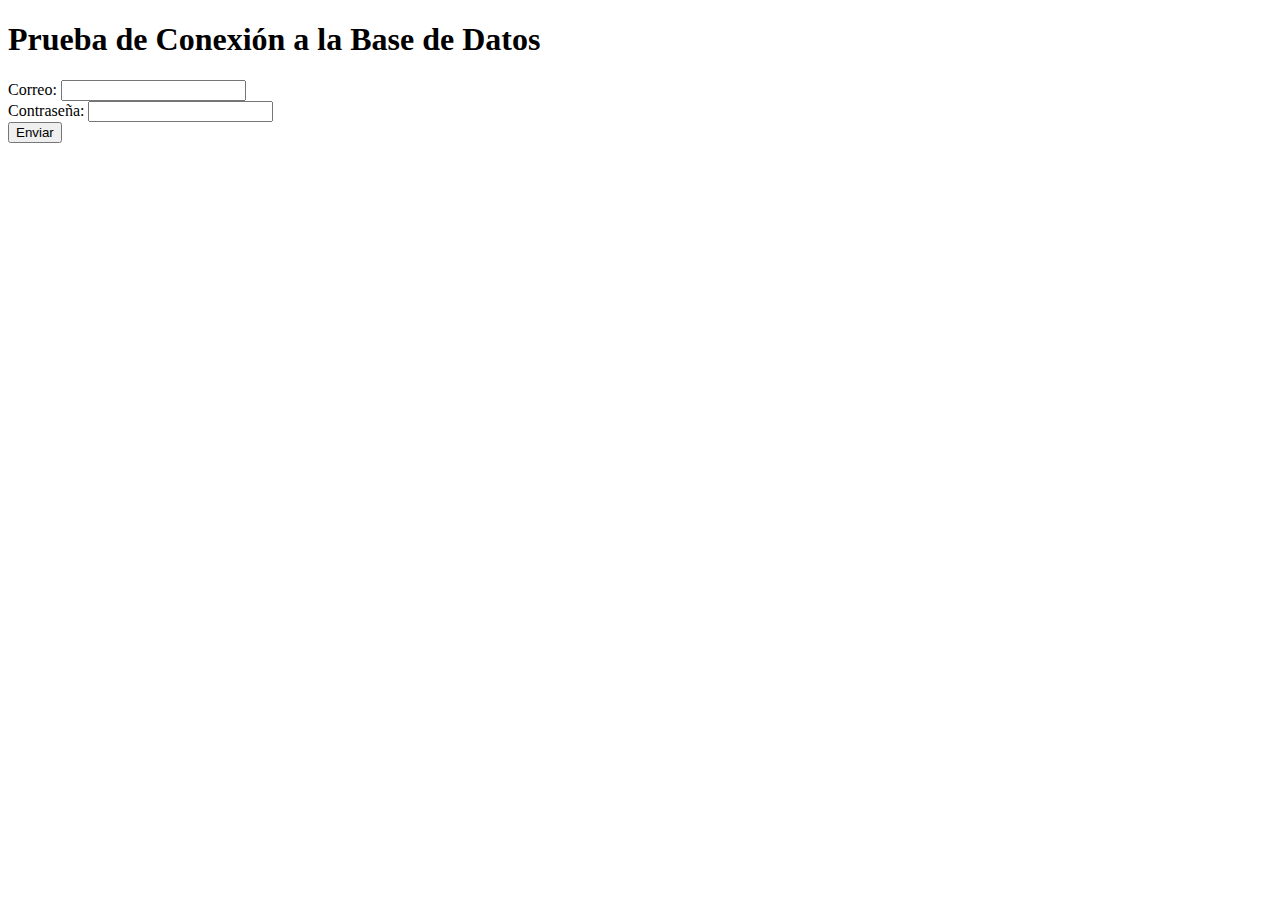
<file: ASESORIA-main/ASESORIA-main/Asesoria/html/index.html>
<!DOCTYPE html>
<html lang="es">
<head>
    <meta charset="UTF-8">
    <meta name="viewport" content="width=device-width, initial-scale=1.0">
    <title>Conexión a Base de Datos</title>
</head>
<body>
    <h1>Prueba de Conexión a la Base de Datos</h1>
    <form action="procesar.php" method="post">
        <label for="correo">Correo:</label>
        <input type="email" name="correo" id="correo" required>
        <br>
        <label for="password">Contraseña:</label>
        <input type="password" name="password" id="password" required>
        <br>
        <button type="submit">Enviar</button>
    </form>
</body>
</html>
</file>
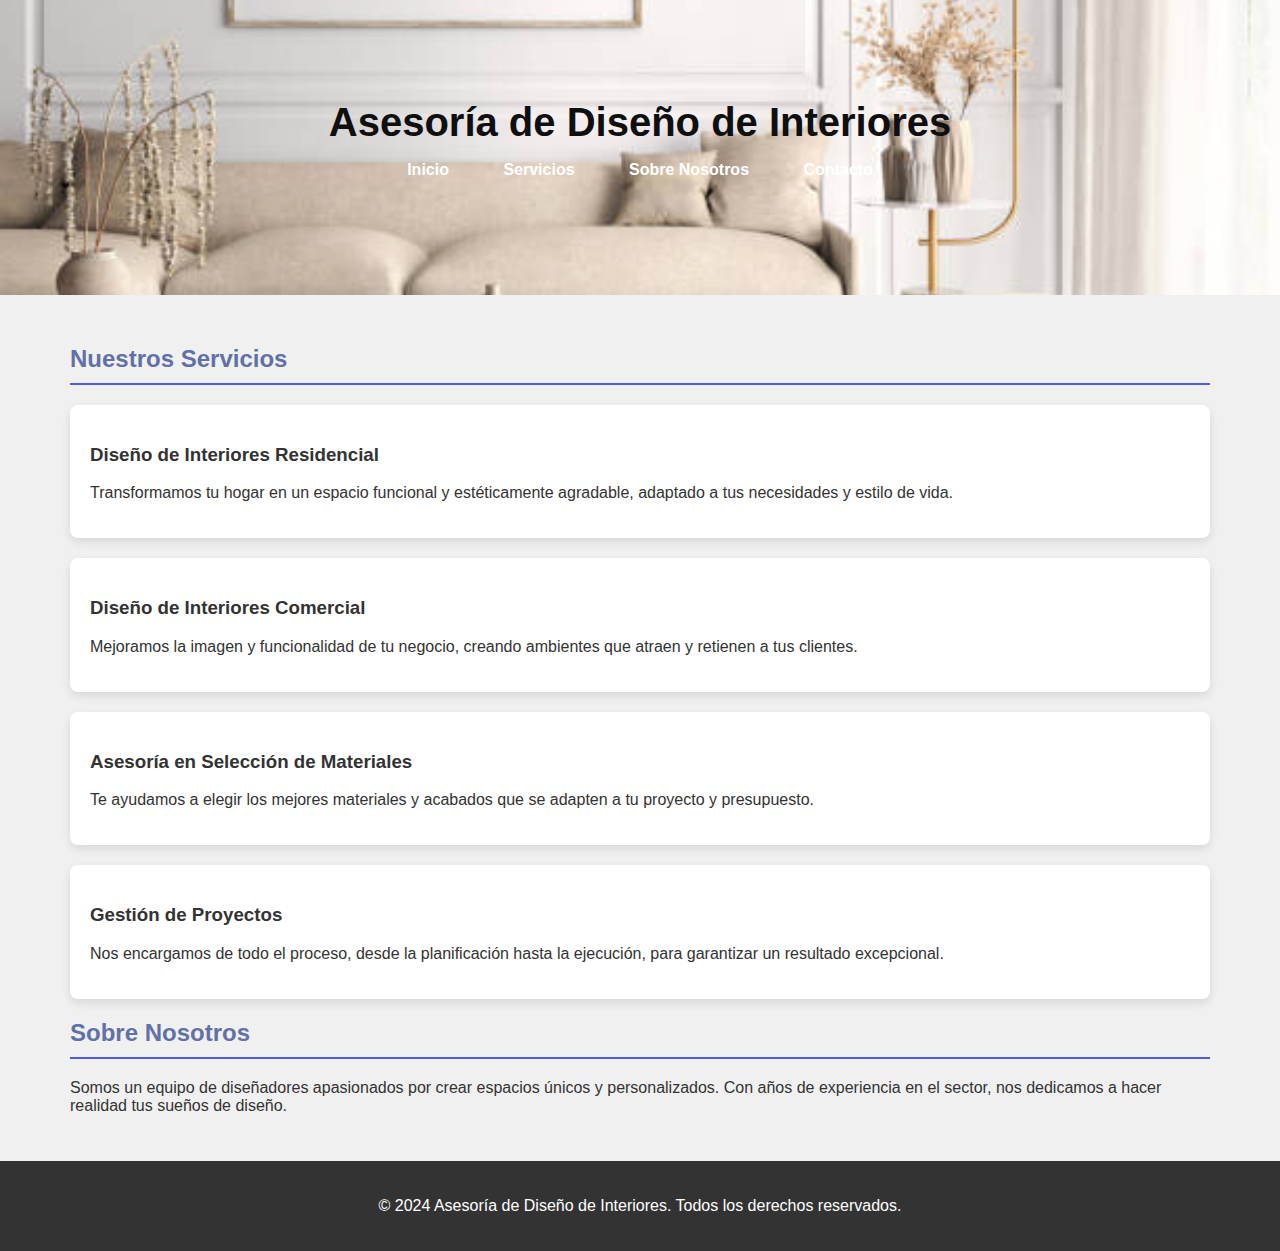
<file: ASESORIA-main/ASESORIA-main/Asesoria/html/servicios.html>
<!DOCTYPE html>
<html lang="es">
<head>
    <meta charset="UTF-8">
    <meta name="viewport" content="width=device-width, initial-scale=1.0">
    <title>Servicios - Asesoría de Diseño de Interiores</title>
    <link rel="stylesheet" href="../css/servicios.css"> 
</head>
<body>
    <header>
        <h1>Asesoría de Diseño de Interiores</h1>
        <nav>
            <ul>
                <li><a href="principal.html">Inicio</a></li>
                <li><a href="servicios.html">Servicios</a></li>
                <li><a href="#sobre-nosotros">Sobre Nosotros</a></li>
                <li><a href="#contacto">Contacto</a></li>
            </ul>
        </nav>
    </header>

    <main>
        <section id="servicios">
            <h2>Nuestros Servicios</h2>
            <div class="servicio">
                <h3>Diseño de Interiores Residencial</h3>
                <p>Transformamos tu hogar en un espacio funcional y estéticamente agradable, adaptado a tus necesidades y estilo de vida.</p>
            </div>
            <div class="servicio">
                <h3>Diseño de Interiores Comercial</h3>
                <p>Mejoramos la imagen y funcionalidad de tu negocio, creando ambientes que atraen y retienen a tus clientes.</p>
            </div>
            <div class="servicio">
                <h3>Asesoría en Selección de Materiales</h3>
                <p>Te ayudamos a elegir los mejores materiales y acabados que se adapten a tu proyecto y presupuesto.</p>
            </div>
            <div class="servicio">
                <h3>Gestión de Proyectos</h3>
                <p>Nos encargamos de todo el proceso, desde la planificación hasta la ejecución, para garantizar un resultado excepcional.</p>
            </div>
        </section>

        <section id="sobre-nosotros">
            <h2>Sobre Nosotros</h2>
            <p>Somos un equipo de diseñadores apasionados por crear espacios únicos y personalizados. Con años de experiencia en el sector, nos dedicamos a hacer realidad tus sueños de diseño.</p>
        </section>

        
    </main>

    <footer>
        <p>&copy; 2024 Asesoría de Diseño de Interiores. Todos los derechos reservados.</p>
    </footer>
</body>
</html>
</file>
<file: ASESORIA-main/ASESORIA-main/Asesoria/css/servicios.css>
* {
    box-sizing: border-box;
}

body {
    font-family: 'Arial', sans-serif;
    margin: 0;
    padding: 0;
    background-color: #f0f0f0;
    color: #333;
}

header {
    background-image: url(../img/2.jpg);
    background-size: cover;
    background-position: center;
    color: rgb(15, 15, 15);
    padding: 100px 0;
    text-align: center;
}

header h1 {
    font-size: 2.5em;
    margin: 0;
}



nav {
    margin-top: 15px;
}

nav ul {
    list-style-type: none;
    padding: 0;
}

nav ul li {
    display: inline;
    margin: 0 25px;
}

nav ul li a {
    color: white;
    text-decoration: none;
    font-weight: bold;
    transition: color 0.3s;
}

nav ul li a:hover {
    color: #FFD54F; 
}

main {
    padding: 30px;
    max-width: 1200px;
    margin: auto;
}

h2 {
    color: #6171a8;
    border-bottom: 2px solid #4c5ce7;
    padding-bottom: 10px;
}

.servicio {
    background: white;
    border-radius: 8px;
    margin: 20px 0;
    padding: 20px;
    box-shadow: 0 4px 10px rgba(0, 0, 0, 0.1);
    transition: transform 0.3s;
}

.servicio:hover {
    transform: translateY(-5px); 
}


form label {
    display: block;
    margin: 10px 0 5px;
}

form input, form textarea {
    width: 100%;
    padding: 12px;
    margin: 5px 0 15px;
    border: 1px solid #ccc;
    border-radius: 4px;
    transition: border 0.3s;
}

form input:focus, form textarea:focus {
    border-color: #4CAF50;
}

form button {
    background: #4CAF50;
    color: white;
    padding: 12px 15px;
    border: none;
    border-radius: 4px;
    cursor: pointer;
    transition: background 0.3s;
}

form button:hover {
    background: #388E3C;
}

footer {
    text-align: center;
    padding: 20px;
    background: #333;
    color: white;
    position: relative;
    bottom: 0;
    width: 100%;
}
</file>
